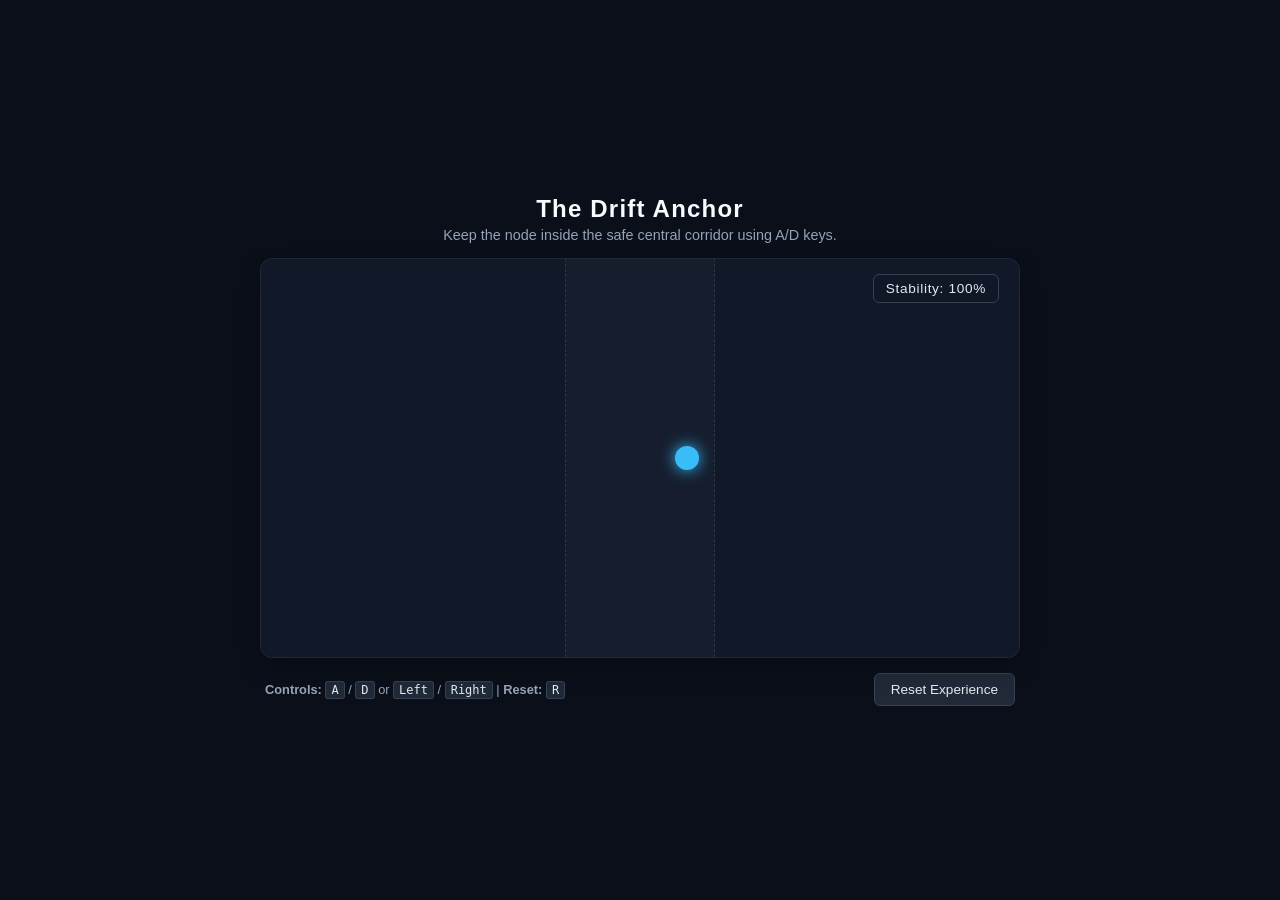
<file: index.html>
<!DOCTYPE html>
<html lang="en">
<head>
    <meta charset="UTF-8">
    <meta name="viewport" content="width=device-width, initial-scale=1.0">
    <title>The Drift Anchor — Feedback Loop Experience</title>
    <style>
        * {
            box-sizing: border-box;
            margin: 0;
            padding: 0;
        }

        body {
            background-color: #0b0f19;
            color: #e2e8f0;
            font-family: -apple-system, BlinkMacSystemFont, "Segoe UI", Roboto, Helvetica, Arial, sans-serif;
            display: flex;
            justify-content: center;
            align-items: center;
            min-height: 100vh;
            overflow: hidden;
        }

        .app-container {
            display: flex;
            flex-direction: column;
            align-items: center;
            width: 100%;
            max-width: 800px;
            padding: 20px;
            gap: 15px;
        }

        .header {
            text-align: center;
        }

        .header h1 {
            font-size: 1.5rem;
            font-weight: 600;
            letter-spacing: 0.05em;
            color: #f8fafc;
            margin-bottom: 4px;
        }

        .header p {
            font-size: 0.9rem;
            color: #94a3b8;
        }

        .arena {
            position: relative;
            width: 100%;
            height: 400px;
            background: #111827;
            border: 1px solid #1f2937;
            border-radius: 12px;
            overflow: hidden;
            box-shadow: 0 10px 25px -5px rgba(0, 0, 0, 0.3);
        }

        /* Güvenli Koridor Alanı */
        .safe-corridor {
            position: absolute;
            top: 0;
            bottom: 0;
            left: calc(50% - 75px);
            width: 150px;
            background: rgba(30, 41, 59, 0.4);
            border-left: 1px dashed rgba(75, 85, 99, 0.4);
            border-right: 1px dashed rgba(75, 85, 99, 0.4);
        }

        /* Hareketli Nesne (Node) */
        #node {
            position: absolute;
            top: 50%;
            left: 50%;
            width: 24px;
            height: 24px;
            background: #38bdf8;
            border-radius: 50%;
            transform: translate(-50%, -50%);
            box-shadow: 0 0 15px #38bdf8;
            transition: background-color 0.2s;
        }

        .score-display {
            position: absolute;
            top: 15px;
            right: 20px;
            background: rgba(17, 24, 39, 0.75);
            padding: 6px 12px;
            border-radius: 6px;
            font-size: 0.85rem;
            font-weight: 500;
            letter-spacing: 0.05em;
            border: 1px solid #374151;
            z-index: 10;
        }

        .footer {
            display: flex;
            justify-content: space-between;
            align-items: center;
            width: 100%;
            padding: 0 5px;
        }

        .controls-hint {
            font-size: 0.8rem;
            color: #94a3b8;
        }

        kbd {
            background: #1f2937;
            border: 1px solid #374151;
            border-radius: 3px;
            padding: 1px 5px;
            font-family: monospace;
            font-size: 0.75rem;
            color: #e2e8f0;
        }

        .reset-button {
            background: #1f2937;
            color: #e2e8f0;
            border: 1px solid #374151;
            padding: 8px 16px;
            border-radius: 6px;
            font-size: 0.85rem;
            font-weight: 500;
            cursor: pointer;
            transition: background 0.2s;
        }

        .reset-button:hover {
            background: #374151;
        }
    </style>
</head>
<body>
    <div class="app-container">
        <header class="header">
            <h1>The Drift Anchor</h1>
            <p>Keep the node inside the safe central corridor using A/D keys.</p>
        </header>

        <main class="arena" id="arena">
            <div class="safe-corridor"></div>
            <div id="node"></div>
            <div class="score-display">
                Stability: <span id="stabilityVal">100</span>%
            </div>
        </main>

        <footer class="footer">
            <div class="controls-hint">
                <span><strong>Controls:</strong> <kbd>A</kbd> / <kbd>D</kbd> or <kbd>Left</kbd> / <kbd>Right</kbd> | <strong>Reset:</strong> <kbd>R</kbd></span>
            </div>
            <button id="resetBtn" class="reset-button">Reset Experience</button>
        </footer>
    </div>

    <script>
        /**
         * THE DRIFT ANCHOR - DOM Version (Sıfır hata garantili saf JS mimarisi)
         */

        // ==========================================
        // 1. DESIGN (Ayarlanabilir Parametreler)
        // ==========================================
        const DESIGN = {
            nodeMass: 1.5,          // Atalet katsayısı
            enginePower: 0.45,      // Tuş basma kuvveti
            friction: 0.94,         // Sürtünme
            currentChangeSpeed: 0.03, // Rüzgar değişim hızı
            maxCurrentForce: 0.7,   // Maksimum gizli rüzgar
            corridorHalfWidth: 75   // Güvenli bölge yarıçapı
        };

        // ==========================================
        // 2. state (Durum Yönetimi)
        // ==========================================
        let state = {
            x: 0,       // Merkezden uzaklık (piksel cinsinden ofset)
            vx: 0,      // Hız
            currentX: 0,// Gizli rüzgar
            targetCurrentX: 0,
            keys: { left: false, right: false },
            stability: 100
        };

        const arena = document.getElementById('arena');
        const nodeEl = document.getElementById('node');
        const stabilityValEl = document.getElementById('stabilityVal');
        const resetBtn = document.getElementById('resetBtn');

        // Başlangıçta tam ortala
        function initPosition() {
            state.x = 0;
            state.vx = 0;
            state.currentX = 0;
            state.stability = 100;
        }
        initPosition();

        // ==========================================
        // 3. input (Girdi Yönetimi)
        // ==========================================
        window.addEventListener('keydown', (e) => {
            if (e.key === 'ArrowLeft' || e.key === 'a' || e.key === 'A') state.keys.left = true;
            if (e.key === 'ArrowRight' || e.key === 'd' || e.key === 'D') state.keys.right = true;
            if (e.key === 'r' || e.key === 'R') initPosition();
        });

        window.addEventListener('keyup', (e) => {
            if (e.key === 'ArrowLeft' || e.key === 'a' || e.key === 'A') state.keys.left = false;
            if (e.key === 'ArrowRight' || e.key === 'd' || e.key === 'D') state.keys.right = false;
        });

        resetBtn.addEventListener('click', initPosition);

        // ==========================================
        // 4. rule (Fizik ve Kurallar)
        // ==========================================
        function updatePhysics() {
            // Gizli rüzgarı periyodik olarak değiştir
            if (Math.random() < 0.02) {
                state.targetCurrentX = (Math.random() * 2 - 1) * DESIGN.maxCurrentForce;
            }
            state.currentX += (state.targetCurrentX - state.currentX) * DESIGN.currentChangeSpeed;

            // Kullanıcı kuvveti
            let userForce = 0;
            if (state.keys.left) userForce -= DESIGN.enginePower;
            if (state.keys.right) userForce += DESIGN.enginePower;

            // Toplam ivme ve hız
            const accel = (userForce + state.currentX) / DESIGN.nodeMass;
            state.vx += accel;
            state.vx *= DESIGN.friction;
            state.x += state.vx;

            // Sınırlar (Arena genişliğinin dışına çıkmasın)
            const maxLimit = (arena.clientWidth / 2) - 20;
            if (state.x < -maxLimit) { state.x = -maxLimit; state.vx *= -0.4; }
            if (state.x > maxLimit) { state.x = maxLimit; state.vx *= -0.4; }

            // Kararlılık (Stability) hesaplama
            const inCorridor = Math.abs(state.x) <= DESIGN.corridorHalfWidth;
            if (inCorridor) {
                state.stability = Math.min(100, state.stability + 0.4);
            } else {
                state.stability = Math.max(0, state.stability - 0.9);
            }
            stabilityValEl.textContent = Math.round(state.stability);
        }

        // ==========================================
        // 5. output (Görselleştirme / Render)
        // ==========================================
        function render() {
            // Nesneyi merkez ofsetine göre konumlandır
            const arenaCenter = arena.clientWidth / 2;
            nodeEl.style.left = `${arenaCenter + state.x}px`;

            // Gizli akıntının şiddetine göre nesnenin rengini değiştir (Geri bildirim)
            const intensity = Math.abs(state.currentX);
            if (intensity > 0.4) {
                nodeEl.style.backgroundColor = '#f43f5e'; // Sert akıntı (Kırmızımsı)
                nodeEl.style.boxShadow = '0 0 15px #f43f5e';
            } else {
                nodeEl.style.backgroundColor = '#38bdf8'; // Normal akıntı (Mavi)
                nodeEl.style.boxShadow = '0 0 15px #38bdf8';
            }
        }

        // Ana Döngü
        function loop() {
            updatePhysics();
            render();
            requestAnimationFrame(loop);
        }

        requestAnimationFrame(loop);
    </script>
</body>
</html>
</file>
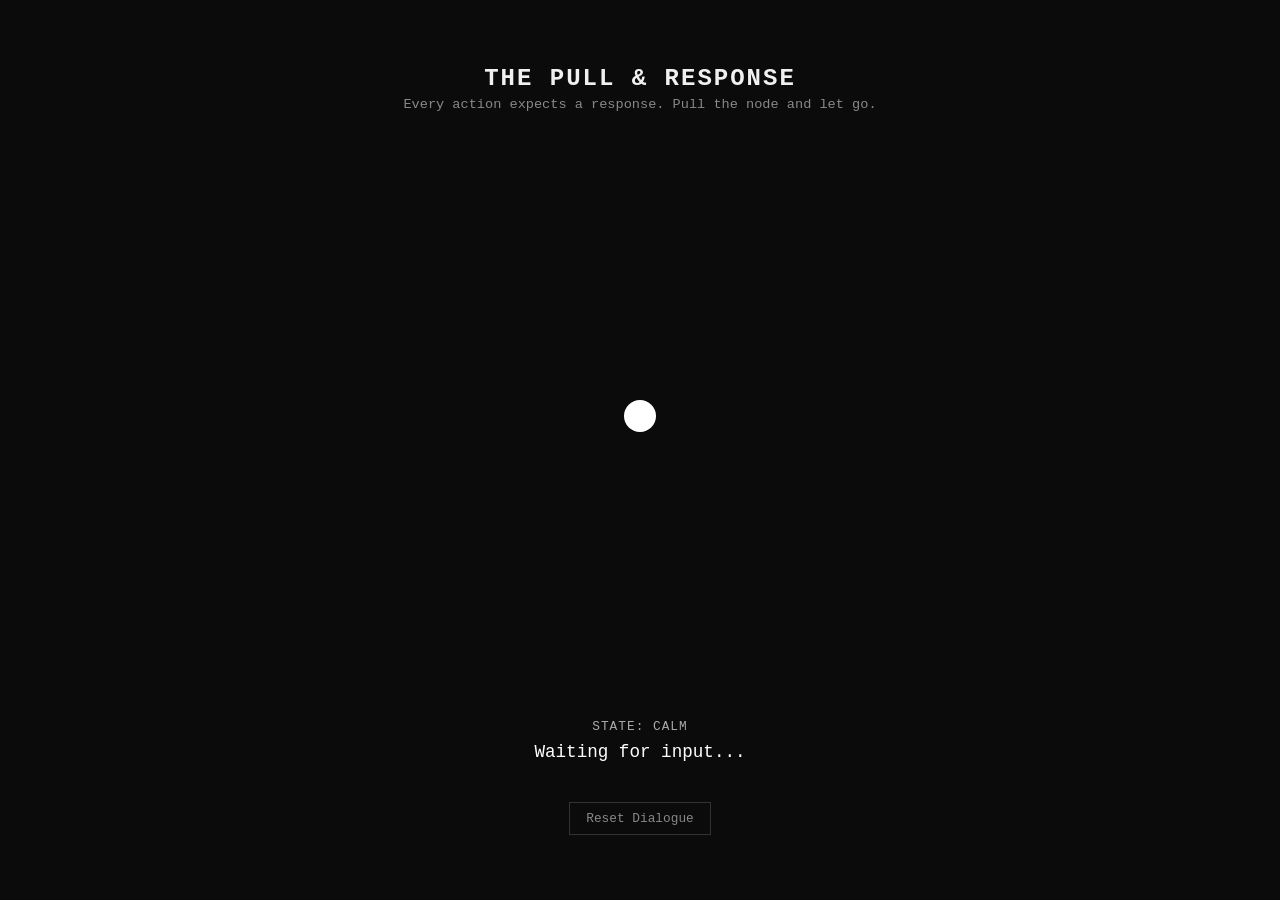
<file: 2-res/index.html>
<!DOCTYPE html>
<html lang="en">
<head>
    <meta charset="UTF-8">
    <meta name="viewport" content="width=device-width, initial-scale=1.0">
    <title>The Pull & Response</title>
    <link rel="stylesheet" href="style.css">
</head>
<body>

    <div class="container">
        <!-- Başlık ve Yönerge -->
        <header>
            <h1>The Pull & Response</h1>
            <p class="subtitle">Every action expects a response. Pull the node and let go.</p>
        </header>

        <!-- Etkileşim Alanı (Canvas) -->
        <main>
            <canvas id="interactiveCanvas"></canvas>
        </main>

        <!-- Durum ve Geri Bildirim Alanı -->
        <footer>
            <div id="stateIndicator" class="state-label">State: Calm</div>
            <div id="responseOutput" class="response-text">Waiting for input...</div>
            <button id="resetButton" class="reset-btn">Reset Dialogue</button>
        </footer>
    </div>

    <script src="script.js"></script>
</body>
</html>
</file>
<file: 2-res/style.css>
/* Temel Sıfırlama ve Minimalist Tasarım */
* {
    box-sizing: border-box;
    margin: 0;
    padding: 0;
}

body {
    background-color: #0b0b0b;
    color: #f0f0f0;
    font-family: 'Courier New', Courier, monospace;
    display: flex;
    justify-content: center;
    align-items: center;
    height: 100vh;
    overflow: hidden;
}

.container {
    display: flex;
    flex-direction: column;
    align-items: center;
    justify-content: space-between;
    width: 100%;
    max-width: 600px;
    height: 90vh;
    padding: 20px;
}

header {
    text-align: center;
}

h1 {
    font-size: 1.5rem;
    letter-spacing: 2px;
    margin-bottom: 5px;
    text-transform: uppercase;
}

.subtitle {
    font-size: 0.85rem;
    color: #888;
}

/* Canvas Alanı */
main {
    flex-grow: 1;
    display: flex;
    justify-content: center;
    align-items: center;
    width: 100%;
    position: relative;
}

canvas {
    cursor: grab;
    touch-action: none;
}

canvas:active {
    cursor: grabbing;
}

/* Alt Bilgi ve Durum Alanları */
footer {
    text-align: center;
    width: 100%;
}

.state-label {
    font-size: 0.8rem;
    color: #aaa;
    margin-bottom: 8px;
    letter-spacing: 1px;
    text-transform: uppercase;
}

.response-text {
    font-size: 1.1rem;
    min-height: 40px;
    color: #fff;
    margin-bottom: 20px;
    transition: opacity 0.3s ease;
}

.reset-btn {
    background: transparent;
    color: #888;
    border: 1px solid #333;
    padding: 8px 16px;
    font-family: 'Courier New', Courier, monospace;
    font-size: 0.8rem;
    cursor: pointer;
    transition: all 0.2s ease;
}

.reset-btn:hover {
    color: #fff;
    border-color: #777;
    background: #151515;
}
</file>
